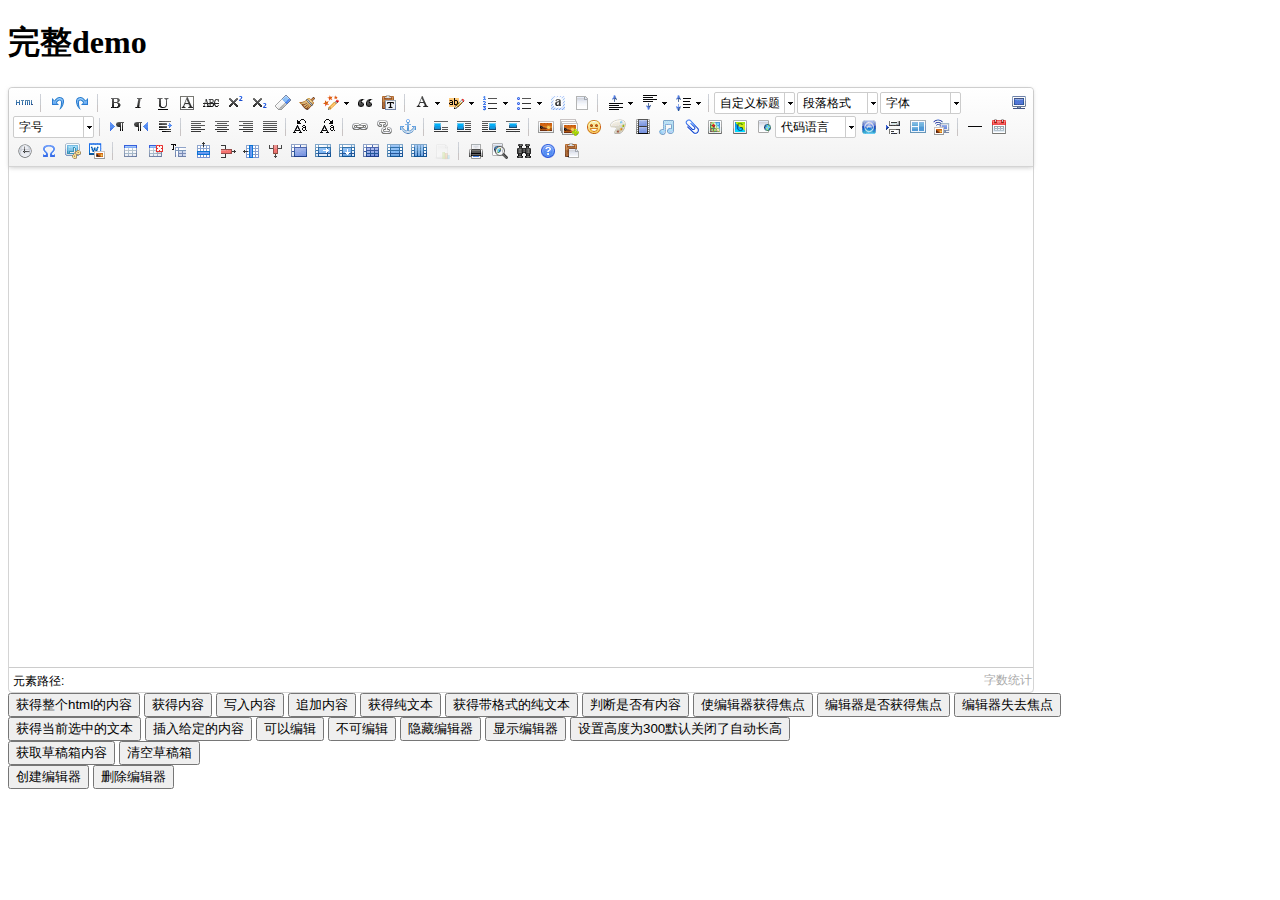
<file: DjangoUeditor/static/ueditor/index.html>
<!DOCTYPE HTML PUBLIC "-//W3C//DTD HTML 4.01 Transitional//EN"
        "http://www.w3.org/TR/html4/loose.dtd">
<html>
<head>
    <title>完整demo</title>
    <meta http-equiv="Content-Type" content="text/html;charset=utf-8"/>
    <script type="text/javascript" charset="utf-8" src="ueditor.config.js"></script>
    <script type="text/javascript" charset="utf-8" src="ueditor.all.min.js"> </script>
    <!--建议手动加在语言，避免在ie下有时因为加载语言失败导致编辑器加载失败-->
    <!--这里加载的语言文件会覆盖你在配置项目里添加的语言类型，比如你在配置项目里配置的是英文，这里加载的中文，那最后就是中文-->
    <script type="text/javascript" charset="utf-8" src="lang/zh-cn/zh-cn.js"></script>

    <style type="text/css">
        div{
            width:100%;
        }
    </style>
</head>
<body>
<div>
    <h1>完整demo</h1>
    <script id="editor" type="text/plain" style="width:1024px;height:500px;"></script>
</div>
<div id="btns">
    <div>
        <button onclick="getAllHtml()">获得整个html的内容</button>
        <button onclick="getContent()">获得内容</button>
        <button onclick="setContent()">写入内容</button>
        <button onclick="setContent(true)">追加内容</button>
        <button onclick="getContentTxt()">获得纯文本</button>
        <button onclick="getPlainTxt()">获得带格式的纯文本</button>
        <button onclick="hasContent()">判断是否有内容</button>
        <button onclick="setFocus()">使编辑器获得焦点</button>
        <button onmousedown="isFocus(event)">编辑器是否获得焦点</button>
        <button onmousedown="setblur(event)" >编辑器失去焦点</button>

    </div>
    <div>
        <button onclick="getText()">获得当前选中的文本</button>
        <button onclick="insertHtml()">插入给定的内容</button>
        <button id="enable" onclick="setEnabled()">可以编辑</button>
        <button onclick="setDisabled()">不可编辑</button>
        <button onclick=" UE.getEditor('editor').setHide()">隐藏编辑器</button>
        <button onclick=" UE.getEditor('editor').setShow()">显示编辑器</button>
        <button onclick=" UE.getEditor('editor').setHeight(300)">设置高度为300默认关闭了自动长高</button>
    </div>

    <div>
        <button onclick="getLocalData()" >获取草稿箱内容</button>
        <button onclick="clearLocalData()" >清空草稿箱</button>
    </div>

</div>
<div>
    <button onclick="createEditor()">
    创建编辑器</button>
    <button onclick="deleteEditor()">
    删除编辑器</button>
</div>

<script type="text/javascript">

    //实例化编辑器
    //建议使用工厂方法getEditor创建和引用编辑器实例，如果在某个闭包下引用该编辑器，直接调用UE.getEditor('editor')就能拿到相关的实例
    var ue = UE.getEditor('editor');


    function isFocus(e){
        alert(UE.getEditor('editor').isFocus());
        UE.dom.domUtils.preventDefault(e)
    }
    function setblur(e){
        UE.getEditor('editor').blur();
        UE.dom.domUtils.preventDefault(e)
    }
    function insertHtml() {
        var value = prompt('插入html代码', '');
        UE.getEditor('editor').execCommand('insertHtml', value)
    }
    function createEditor() {
        enableBtn();
        UE.getEditor('editor');
    }
    function getAllHtml() {
        alert(UE.getEditor('editor').getAllHtml())
    }
    function getContent() {
        var arr = [];
        arr.push("使用editor.getContent()方法可以获得编辑器的内容");
        arr.push("内容为：");
        arr.push(UE.getEditor('editor').getContent());
        alert(arr.join("\n"));
    }
    function getPlainTxt() {
        var arr = [];
        arr.push("使用editor.getPlainTxt()方法可以获得编辑器的带格式的纯文本内容");
        arr.push("内容为：");
        arr.push(UE.getEditor('editor').getPlainTxt());
        alert(arr.join('\n'))
    }
    function setContent(isAppendTo) {
        var arr = [];
        arr.push("使用editor.setContent('欢迎使用ueditor')方法可以设置编辑器的内容");
        UE.getEditor('editor').setContent('欢迎使用ueditor', isAppendTo);
        alert(arr.join("\n"));
    }
    function setDisabled() {
        UE.getEditor('editor').setDisabled('fullscreen');
        disableBtn("enable");
    }

    function setEnabled() {
        UE.getEditor('editor').setEnabled();
        enableBtn();
    }

    function getText() {
        //当你点击按钮时编辑区域已经失去了焦点，如果直接用getText将不会得到内容，所以要在选回来，然后取得内容
        var range = UE.getEditor('editor').selection.getRange();
        range.select();
        var txt = UE.getEditor('editor').selection.getText();
        alert(txt)
    }

    function getContentTxt() {
        var arr = [];
        arr.push("使用editor.getContentTxt()方法可以获得编辑器的纯文本内容");
        arr.push("编辑器的纯文本内容为：");
        arr.push(UE.getEditor('editor').getContentTxt());
        alert(arr.join("\n"));
    }
    function hasContent() {
        var arr = [];
        arr.push("使用editor.hasContents()方法判断编辑器里是否有内容");
        arr.push("判断结果为：");
        arr.push(UE.getEditor('editor').hasContents());
        alert(arr.join("\n"));
    }
    function setFocus() {
        UE.getEditor('editor').focus();
    }
    function deleteEditor() {
        disableBtn();
        UE.getEditor('editor').destroy();
    }
    function disableBtn(str) {
        var div = document.getElementById('btns');
        var btns = UE.dom.domUtils.getElementsByTagName(div, "button");
        for (var i = 0, btn; btn = btns[i++];) {
            if (btn.id == str) {
                UE.dom.domUtils.removeAttributes(btn, ["disabled"]);
            } else {
                btn.setAttribute("disabled", "true");
            }
        }
    }
    function enableBtn() {
        var div = document.getElementById('btns');
        var btns = UE.dom.domUtils.getElementsByTagName(div, "button");
        for (var i = 0, btn; btn = btns[i++];) {
            UE.dom.domUtils.removeAttributes(btn, ["disabled"]);
        }
    }

    function getLocalData () {
        alert(UE.getEditor('editor').execCommand( "getlocaldata" ));
    }

    function clearLocalData () {
        UE.getEditor('editor').execCommand( "clearlocaldata" );
        alert("已清空草稿箱")
    }
</script>
</body>
</html>
</file>
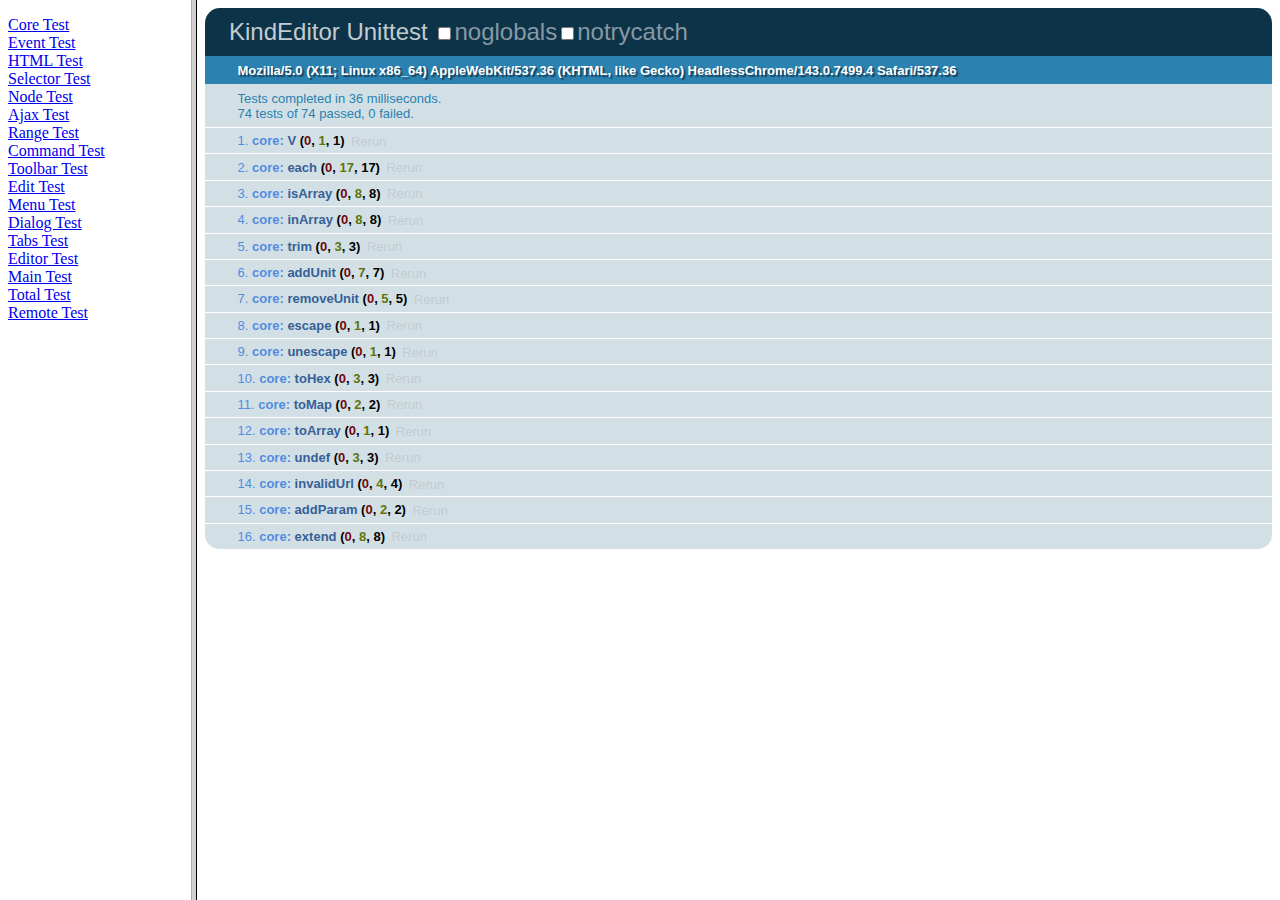
<file: static/kindeditor/test/index.html>
<!doctype html>
<html>
	<head>
		<meta charset="utf-8" />
		<title>KindEditor Test</title>
	</head>
	<frameset cols="15%,85%">
		<frame src="navi.html" name="navFrame">
		<frame src="core.html" name="mainFrame">
	</frameset>
</html>
</file>
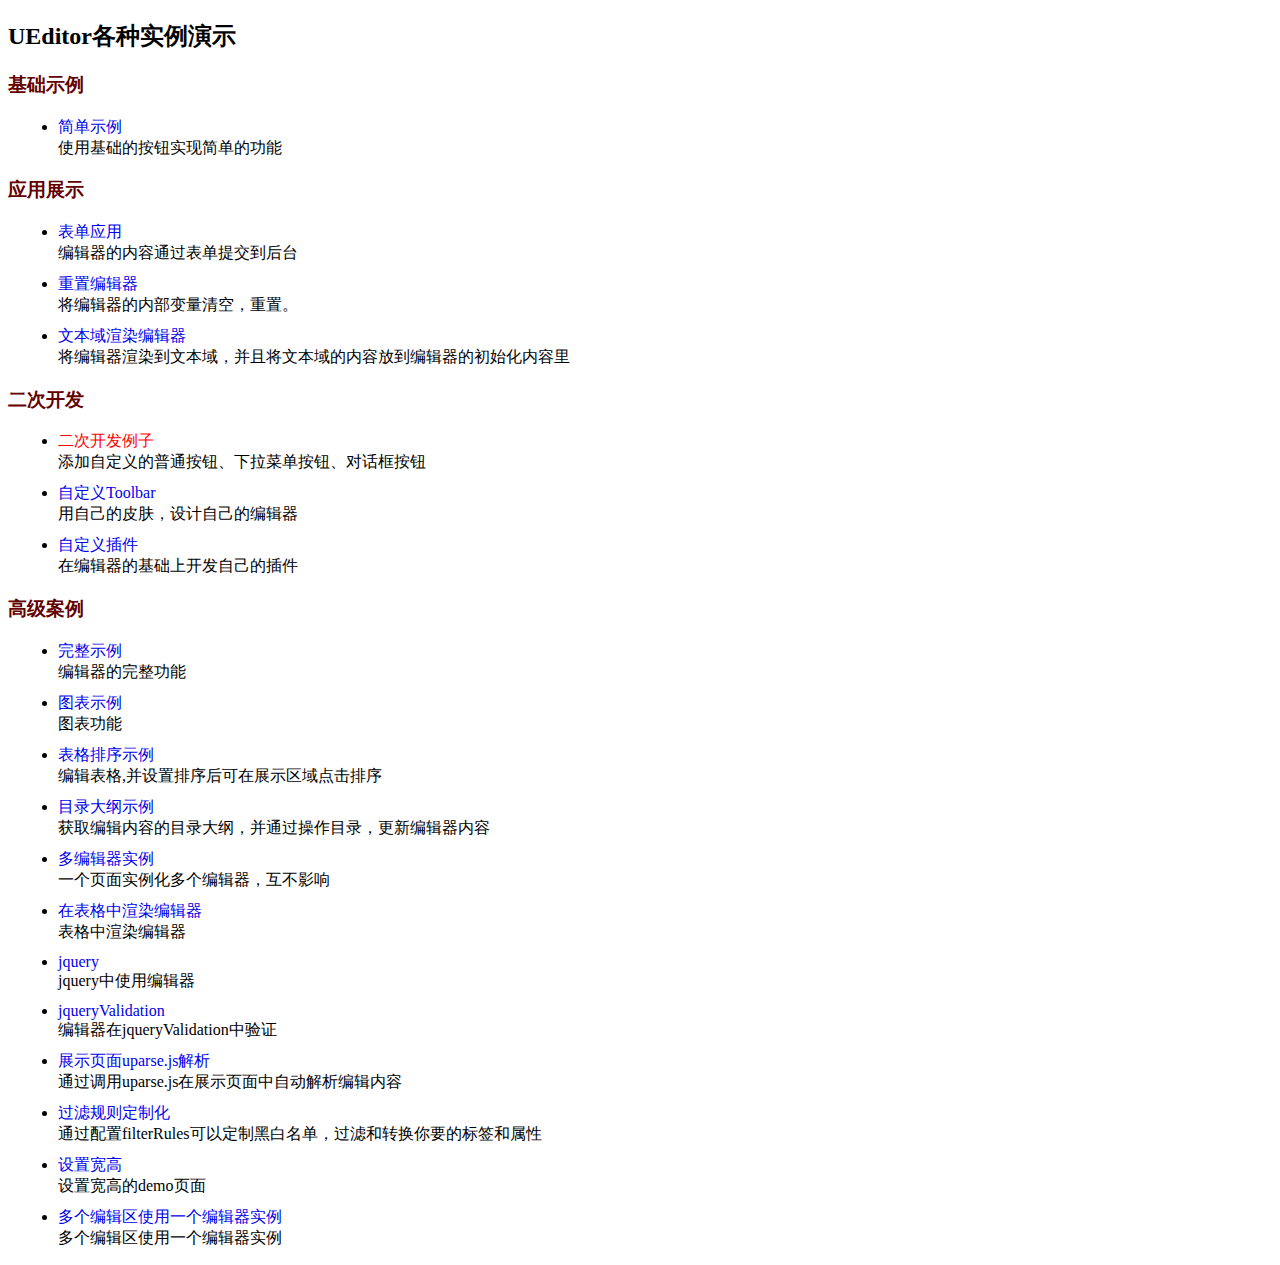
<file: DjangoUeditor/static/ueditor/_examples/index.html>
<!DOCTYPE HTML>
<html>
<head>
    <meta http-equiv="Content-Type" content="text/html; charset=utf-8" />
    <title></title>
    <style type="text/css">
        h3{
            color:#630000;
        }
        ul li{
            margin: 10px;
        }
        a:link,a:active,a:visited{
            color: #0000EE;
        }
        a{
            text-decoration: none;
        }
    </style>
</head>
<body>
<h2>UEditor各种实例演示</h2>
<h3>基础示例</h3>
<ul>
    <li>
        <a href="simpleDemo.html" target="_self">简单示例</a><br/>
        使用基础的按钮实现简单的功能
    </li>
</ul>
<h3>应用展示</h3>
<ul>
    <li>
        <a href="submitFormDemo.html" target="_self">表单应用</a><br/>
        编辑器的内容通过表单提交到后台
    </li>
    <li>
        <a href="resetDemo.html" target="_self">重置编辑器</a><br/>
        将编辑器的内部变量清空，重置。
    </li>
    <li>
        <a href="textareaDemo.html" target="_self">文本域渲染编辑器</a><br/>
        将编辑器渲染到文本域，并且将文本域的内容放到编辑器的初始化内容里
    </li>
</ul>
<h3>二次开发</h3>
<ul>
    <li>
        <a style="color:red;" href="customizeToolbarUIDemo.html" target="_self">二次开发例子</a><br/>
        添加自定义的普通按钮、下拉菜单按钮、对话框按钮
    </li>
    <li>
        <a href="customToolbarDemo.html" target="_self">自定义Toolbar</a><br/>
        用自己的皮肤，设计自己的编辑器
    </li>
    <li>
        <a href="customPluginDemo.html" target="_self">自定义插件</a><br/>
        在编辑器的基础上开发自己的插件
    </li>
</ul>
<h3>高级案例</h3>
<ul>
    <li>
        <a href="completeDemo.html" target="_self">完整示例</a><br/>
        编辑器的完整功能
    </li>
    <li>
        <a href="charts.html" target="_self"  >图表示例</a><br/>
        图表功能
    </li>
    <li>
        <a href="sortableDemo.html" target="_self" >表格排序示例</a><br/>
        编辑表格,并设置排序后可在展示区域点击排序
    </li>
    <li>
        <a href="sectionDemo.html" target="_self" >目录大纲示例</a><br/>
        获取编辑内容的目录大纲，并通过操作目录，更新编辑器内容
    </li>
    <li>
        <a href="multiDemo.html" target="_self">多编辑器实例</a><br/>
        一个页面实例化多个编辑器，互不影响
    </li>
    <li>
        <a href="renderInTable.html" target="_self">在表格中渲染编辑器</a><br/>
        表格中渲染编辑器
    </li>
    <li>
        <a href="jqueryCompleteDemo.html" target="_self">jquery</a><br/>
        jquery中使用编辑器
    </li>
    <li>
        <a href="jqueryValidation.html" target="_self">jqueryValidation</a><br/>
        编辑器在jqueryValidation中验证
    </li>
    <li>
        <a href="uparsedemo.html" target="_self">展示页面uparse.js解析</a><br/>
        通过调用uparse.js在展示页面中自动解析编辑内容
    </li>
    <li>
        <a href="filterRuleDemo.html" target="_self">过滤规则定制化</a><br/>
        通过配置filterRules可以定制黑白名单，过滤和转换你要的标签和属性
    </li>
    <li>
        <a href="setWidthHeightDemo.html" target="_self">设置宽高</a><br/>
        设置宽高的demo页面
    </li>
    <li>
        <a href="multiEditorWithOneInstance.html" target="_self">多个编辑区使用一个编辑器实例</a><br/>
        多个编辑区使用一个编辑器实例
    </li>
</ul>
<script type="text/javascript">
    var href = location.href;
    if(href.indexOf("http") != 0 ){
        alert("您当前尚未将UEditor部署到服务器环境，部分浏览器下所有弹出框功能的使用会受到限制！");
    }
</script>
</body>
</html>
</file>
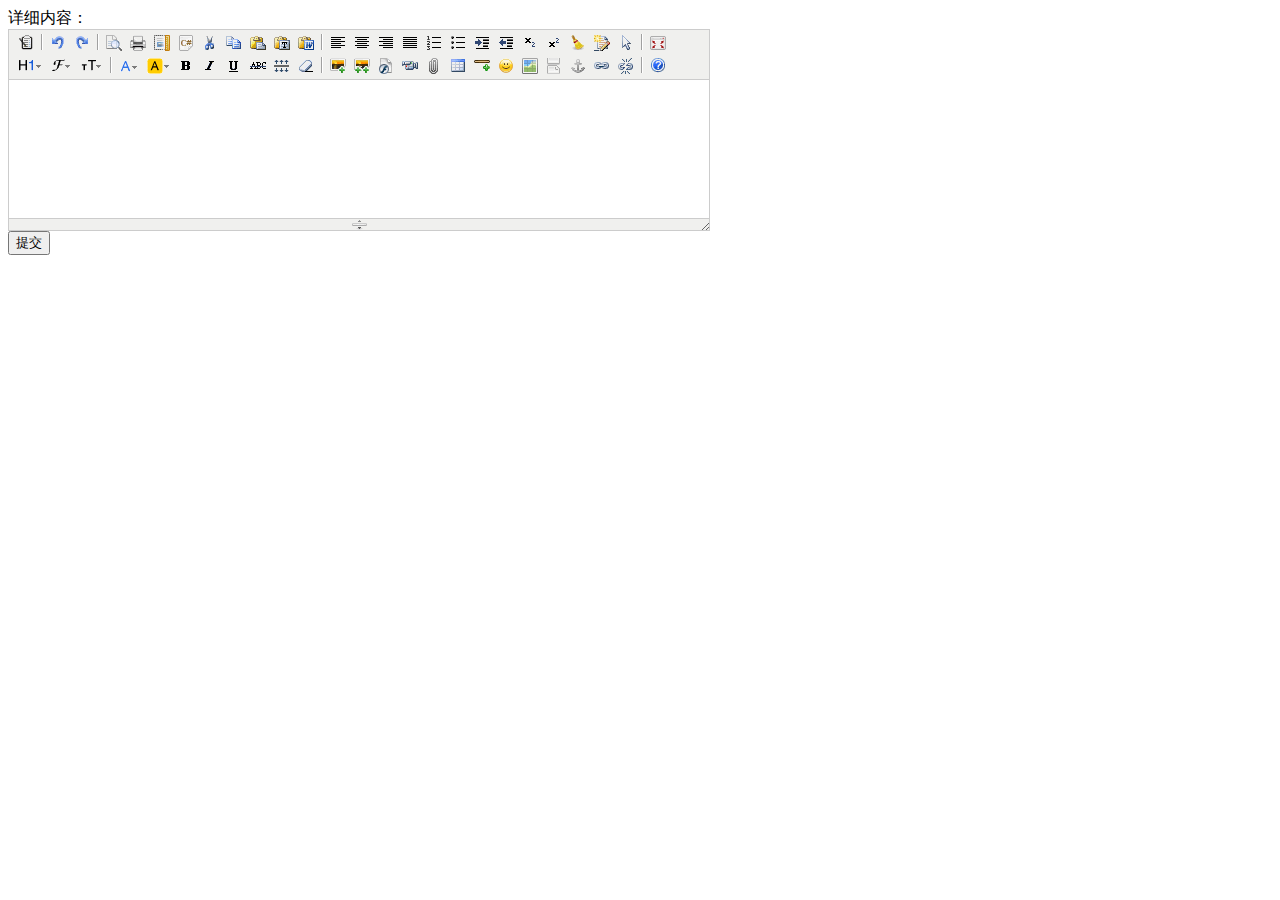
<file: cms_dj/templates/add.html>
<!DOCTYPE html>
<html>
    <head>
        <meta charset="UTF-8">
        <title>KindEditor</title>
        <link rel="stylesheet" href="../../static/kindeditor/themes/qq/qq.css" />
        <link rel="stylesheet" href="../../static/kindeditor/plugins/code/prettify.css"  />
        <script charset="UTF-8" src="../../static/kindeditor/kindeditor-all-min.js"></script>
        <script charset="UTF-8" src="../../static/kindeditor/lang/zh-CN.js"></script>
        <script charset="UTF-8" src="../../static/kindeditor/plugins/code/prettify.js"></script>
        <script type="text/javascript">
            var editor1;
            KindEditor.ready(function(K){
                  editor1=K.create('#t1',{
                    cssPath:'../../static/kindeditor/plugins/code/prettify.css',
//                    uploadJson:'../asp.net/upload_json.ashx',
//                    fileManagerJson:'../asp.net/file_manager_json.ashx',
                    allowFileManager:true,
                    afterCreate:function(){
                        var self=this;
//                        K.ctrl(doument,13,function(){
//                            self.sync();
//                            K('form[name=example]')[0].submit();
//                        });
//                        K.ctrl(self.edit.doc,13,function(){
//                            self.sync();
//                            K('form[name=example]')[0].submit();
//                        });
                    }
                });
                prettyPrint();
            });
            function preSave(){
                 var html = editor1.html();
                 editor1.sync();
                 var s =document.getElementById("t1").value;
                 document.getElementById("t2").value = s;
                 alert(s); 
                 return false;
            }
        </script>
    </head>
    <body>
         <form id="example" name="example">
         <label>详细内容：</label>
        <textarea id="t1" name="t1" cols="100" rows="8" style="width:700px;height:200px;visibility:hidden;">
            
        </textarea>
        <input type="hidden" id="t2" value="" />
        <input type="submit" id="submit" value="提交" onclick="return preSave();" />
    </form>
    </body>
</html>
</file>
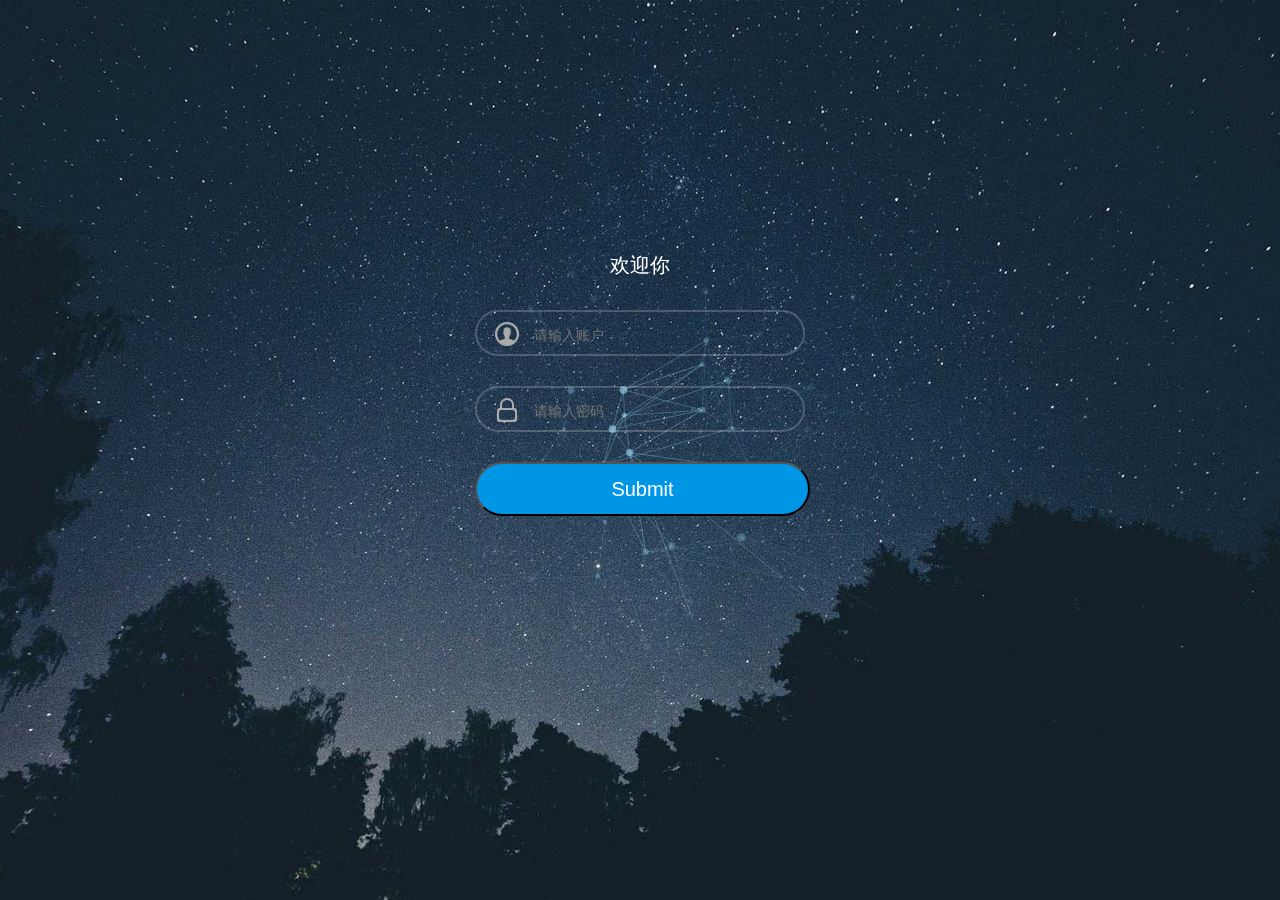
<file: cms_dj/templates/login.html>
<!DOCTYPE html>
<html lang="en" class="no-js">
<head>
<meta charset="UTF-8" />
<meta http-equiv="X-UA-Compatible" content="IE=edge"> 
<meta name="viewport" content="width=device-width, initial-scale=1"> 
<title>login</title>
<link rel="stylesheet" type="text/css" href="../../static/css/normalize.css" />
<link rel="stylesheet" type="text/css" href="../../static/css/demo.css" />
<!--必要样式-->
<link rel="stylesheet" type="text/css" href="../../static/css/component.css" />
<!--[if IE]>
<script src="./js/html5.js"></script>
<![endif]-->
</head>
<body>
		<div class="container demo-1">
			<div class="content">
				<div id="large-header" class="large-header">
					<canvas id="demo-canvas"></canvas>
					<div class="logo_box">
						<h3>欢迎你</h3>
						<form action="/login/" name="f" method="post">
							<div class="input_outer">
								<span class="u_user"></span>
								<input name="logname" class="text" style="color: #FFFFFF !important" type="text" placeholder="请输入账户">
							</div>
							<div class="input_outer">
								<span class="us_uer"></span>
								<input name="logpass" class="text" style="color: #FFFFFF !important; position:absolute; z-index:100;"value="" type="password" placeholder="请输入密码">
							</div>
							<div class="mb2" style="width:335px"><input type="submit" class="act-but submit" style="color: #FFFFFF; width:335px"></div>
						</form>
					</div>
				</div>
			</div>
		</div><!-- /container -->
		<script src="../../static/js/TweenLite.min.js"></script>
		<script src="../../static/js/EasePack.min.js"></script>
		<script src="../../static/js/rAF.js"></script>
		<script src="../../static/js/demo-1.js"></script>
		<div style="text-align:center;">
</div>
	</body>
</html>
</file>
<file: static/kindeditor/themes/qq/qq.css>
/* container */
.ke-container-qq {
	display: block;
	border: 1px solid #c3c3c3;
	background-color: #FFF;
	overflow: hidden;
	margin: 0;
	padding: 0;
}
/* toolbar */
.ke-container-qq .ke-toolbar {
	border-bottom: 1px solid #c3c3c3;
	background-color: #FFFFFF;
	padding: 2px 5px;
	text-align: left;
	overflow: hidden;
	zoom: 1;
}
.ke-toolbar-icon-url {
	background-image: url(editor.gif);
	width:18px;
	*xwidth:20px;
	height:18px;
	*xheight:20px;
}
.ke-icon-checked{
	background-image: url(../default/default.png);
	width:16px;
	height:16px;
}
.ke-container-qq .ke-icon-bold{
	background-position: 4px 1px;
}
.ke-container-qq .ke-icon-italic{
	background-position: -27px 1px;
}
.ke-container-qq .ke-icon-italic{
	background-position: -28px 1px;
}
.ke-container-qq .ke-icon-underline{
	background-position: -60px 1px;
}
.ke-container-qq .ke-icon-fontname{
	background-position: -95px 1px;
}
.ke-container-qq .ke-icon-fontsize{
	background-position: -128px 1px;
}
.ke-container-qq .ke-icon-forecolor{
	background-position: -159px 1px;
}
.ke-container-qq .ke-icon-hilitecolor{
	background-position: -190px 1px;
}
.ke-container-qq .ke-icon-plug-align{
	background-position: -223px 1px;
}
.plug-align-justifyleft{
	background-position: -350px 1px;
}
.plug-align-justifycenter{
	background-position: -382px 1px;
}
.plug-align-justifyright{
	background-position: -414px 1px;
}
.plug-order-insertorderedlist{
	background-position: -446px 1px;
}
.plug-order-insertunorderedlist{
	background-position: -477px 1px;
}
.plug-indent-indent{
	background-position: -513px 1px;
}
.plug-indent-outdent{
	background-position: -545px 1px;
}
.ke-container-qq .ke-icon-plug-order{
	background-position: -255px 1px;
}
.ke-container-qq .ke-icon-plug-indent{
	background-position: -287px 1px;
}
.ke-container-qq .ke-icon-link{
	background-position: -319px 1px;
}

.ke-container-qq .ke-toolbar .ke-outline {
	cursor: default;
	padding:0px;
	border:1px solid #fff;
}
.ke-container-qq .ke-toolbar .ke-on {
	border-left:1px solid white;
	border-top:1px solid white;
	border-right:1px solid gray;
	border-bottom:1px solid gray;
	background-color: #FFFFFF;
}
.ke-container-qq .ke-toolbar .ke-selected {
	border-left:1px solid gray;
	border-top:1px solid gray;
	border-right:1px solid white;
	border-bottom:1px solid white;
	background-color: #FFFFFF;
}
.ke-container-qq .ke-toolbar  .ke-disabled {
	cursor: default;
}

.ke-colorpicker-qq{
	background:#fff;
}
/* statusbar */
.ke-container-qq .ke-statusbar {
	display:none;
}
/* menu */
.ke-menu-qq {
	border:1px solid #a6a6a6;
	position:absolute;
	background:#fff;
	-moz-box-shadow:2px 2px 4px #DDDDDD;
	z-index:999;
	left:-400px;
	top:-386px;
	right:218px;
	width:130px;
}
.ke-menu-qq .ke-menu-item {
	padding:0px;
	background:#fff;
}
.ke-menu-qq .ke-menu-item-on {
	border:1px solid #000080;background:#FFEEC2;color:#036;
}
.ke-menu-qq .ke-toolbar .ke-selected {
	border:1px solid #9a9afb;
}
.ke-menu-qq .ke-menu-item-left{
	width:auto;
}
</file>
<file: static/kindeditor/plugins/code/prettify.css>
.pln{color:#000}@media screen{.str{color:#080}.kwd{color:#008}.com{color:#800}.typ{color:#606}.lit{color:#066}.pun,.opn,.clo{color:#660}.tag{color:#008}.atn{color:#606}.atv{color:#080}.dec,.var{color:#606}.fun{color:red}}@media print,projection{.str{color:#060}.kwd{color:#006;font-weight:bold}.com{color:#600;font-style:italic}.typ{color:#404;font-weight:bold}.lit{color:#044}.pun,.opn,.clo{color:#440}.tag{color:#006;font-weight:bold}.atn{color:#404}.atv{color:#060}}pre.prettyprint{padding:2px;border:1px solid #888}ol.linenums{margin-top:0;margin-bottom:0}li.L0,li.L1,li.L2,li.L3,li.L5,li.L6,li.L7,li.L8{list-style-type:none}li.L1,li.L3,li.L5,li.L7,li.L9{background:#eee}

pre.prettyprint {
	border: 0;
	border-left: 3px solid rgb(204, 204, 204);
	margin-left: 2em;
	padding: 0.5em;
	font-size: 110%;
	display: block;
	font-family: "Consolas", "Monaco", "Bitstream Vera Sans Mono", "Courier New", Courier, monospace;
	margin: 1em 0px;
	white-space: pre;
}
</file>
<file: static/css/demo.css>
*, *:after, *:before { -webkit-box-sizing: border-box; box-sizing: border-box; }
.clearfix:before, .clearfix:after { content: ''; display: table; }
.clearfix:after { clear: both; }

body {
	background: #fff;
	color: #383a3c;
	font-weight: 400;
	font-size: 1em;
	line-height: 1.25;
	font-family: 'Raleway', Calibri, Arial, sans-serif;
}

a, button {
	outline: none;
}

a {
	color: #566473;
	text-decoration: none;
}

a:hover, a:focus {
	color: #34495e;
}

section {
	padding: 1em;
	text-align: center;
}

p.ref {
	text-align: center;
	padding: 2em 1em;
}
</file>
<file: static/css/component.css>
/* Header */
.large-header {
	position: relative;
	width: 100%;
	background: #333;
	overflow: hidden;
	background-size: cover;
	background-position: center center;
	z-index: 1;
}

.demo-1 .large-header {
	background-image: url('../img/demo-1-bg.jpg');
}
.logo_box{
	width: 400px;
	height: 500px;
	padding: 35px;
	color: #EEE;
	position: absolute;
	left: 50%;
	top:50%;
	margin-left: -200px;
	margin-top: -250px;
}
.logo_box h3{
	text-align: center;
	height: 20px;
	font: 20px "microsoft yahei",Helvetica,Tahoma,Arial,"Microsoft jhengHei",sans-serif;
	color: #FFFFFF;
	height: 20px;
	line-height: 20px;
	padding:0 0 35px 0; 
}
.forms{
	width: 280px;
	height: 485px;
}
.logon_inof{
	width: 100%;
	min-height: 450px;
	padding-top: 35px;
	position: relative;
}		
.input_outer{
	height: 46px;
	padding: 0 5px;
	margin-bottom: 30px;
	border-radius: 50px;
	position: relative;
	border: rgba(255,255,255,0.2) 2px solid !important;
}
.u_user{
	width: 25px;
	height: 25px;
	background: url(../img/login_ico.png);
	background-position:  -125px 0;
	position: absolute;
	margin: 10px 13px;
}
.us_uer{
	width: 25px;
	height: 25px;
	background-image: url(../img/login_ico.png);
	background-position: -125px -34px;
	position: absolute;
	margin: 10px 13px;
}
.l-login{
	position: absolute;
	z-index: 1;
	left: 50px;
	top: 0;
	height: 46px;
	font: 14px "microsoft yahei",Helvetica,Tahoma,Arial,"Microsoft jhengHei";
	line-height: 46px;
}
.text{
	width: 220px;
	height: 46px;
	outline: none;
	display: inline-block;
	font: 14px "microsoft yahei",Helvetica,Tahoma,Arial,"Microsoft jhengHei";
	margin-left: 50px;
	border: none;
	background: none;
	line-height: 46px;
}
/*///*/
.mb2{
	margin-bottom: 20px
}
.mb2 a{
	text-decoration: none;
	outline: none;
}
.submit {
	padding: 15px;
	margin-top: 20px;
	display: block;
}
.act-but{
	line-height: 20px;
	text-align: center;
	font-size: 20px;
	border-radius: 50px;
	background: #0096e6;
}
</file>
